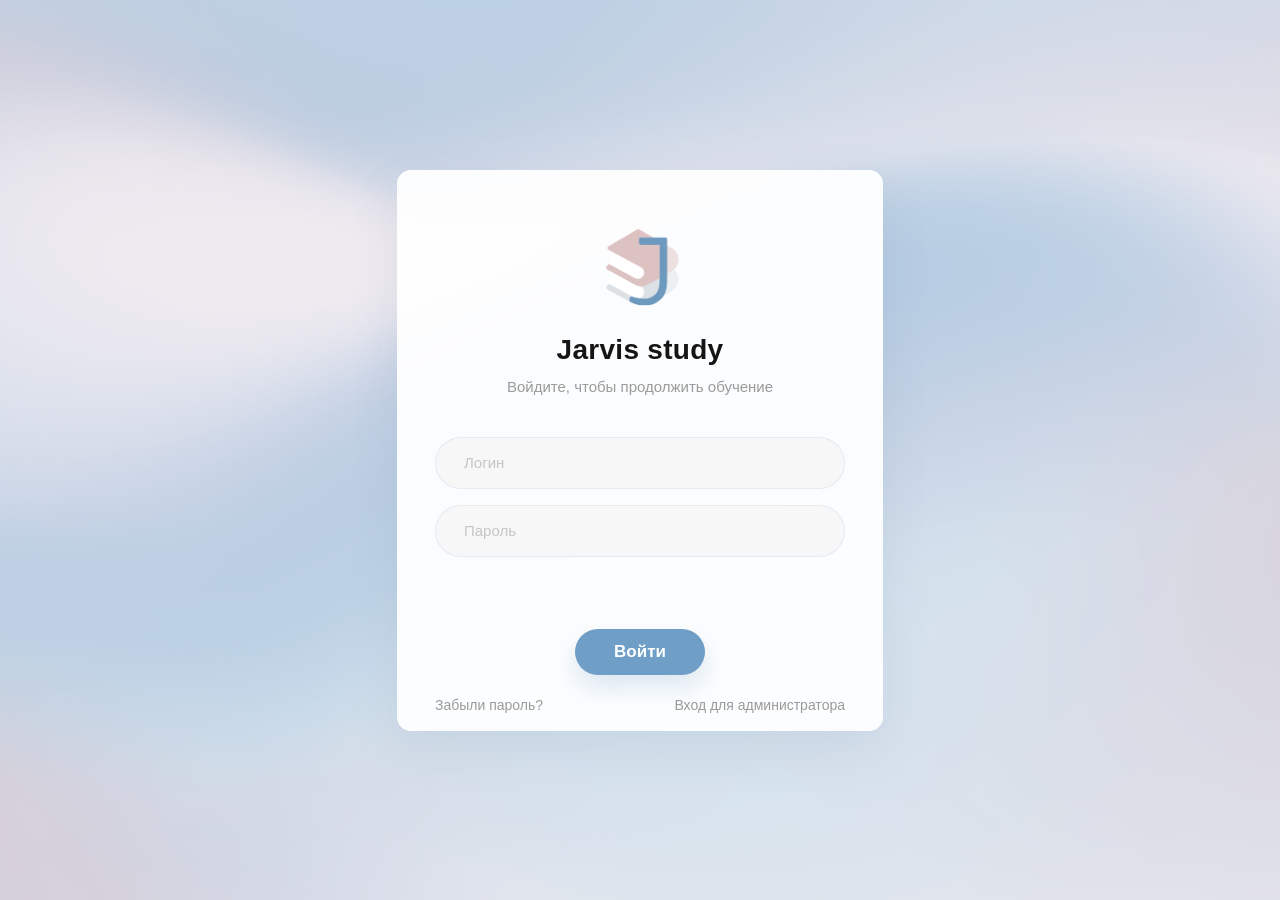
<file: templates/login.html>
<!DOCTYPE html>
<html lang="ru">
<head>
    <meta charset="UTF-8">
    <meta name="viewport" content="width=device-width, initial-scale=1.0">
    <title>Вход | Jarvis Study</title>
    <style>
        * {
            box-sizing: border-box;
        }

        :root {
            --page-bg: #e9edf6;
            --card-bg: rgba(255, 255, 255, 0.93);
            --text-main: #151515;
            --text-muted: #9a9a9a;
            --field-bg: #f7f7f7;
            --field-border: rgba(111, 159, 199, 0.14);
            --button-bg: #6f9fc7;
            --button-hover: #668fb3;
            --button-shadow: rgba(111, 159, 199, 0.24);
            --error-text: #c76666;
            --success-text: #56a36d;
        }

        body {
            margin: 0;
            min-height: 100vh;
            display: flex;
            align-items: center;
            justify-content: center;
            padding: 24px;
            font-family: "Segoe UI", Arial, sans-serif;
            background-color: var(--page-bg);
            background-image: url("login-background.png");
            background-position: center;
            background-repeat: no-repeat;
            background-size: cover;
            color: var(--text-main);
        }

        .login-card {
            width: min(100%, 486px);
            min-height: 560px;
            padding: 30px 38px 18px;
            background: var(--card-bg);
            border-radius: 14px;
            box-shadow: 0 18px 48px rgba(105, 125, 154, 0.12);
            backdrop-filter: blur(10px);
            display: flex;
            flex-direction: column;
            align-items: center;
        }

        .logo-wrap {
            width: 126px;
            height: 126px;
            margin-top: 6px;
            display: flex;
            align-items: center;
            justify-content: center;
        }

        .logo-wrap img {
            width: 100%;
            height: 100%;
            object-fit: contain;
            display: block;
        }

        .login-title {
            margin: 2px 0 0;
            font-size: 28px;
            font-weight: 700;
            letter-spacing: 0.01em;
        }

        .login-subtitle {
            margin: 12px 0 0;
            font-size: 15px;
            color: var(--text-muted);
            text-align: center;
        }

        .login-form {
            width: 100%;
            margin-top: 42px;
            display: flex;
            flex-direction: column;
            align-items: center;
            gap: 16px;
        }

        .login-field {
            width: 100%;
            height: 52px;
            padding: 0 28px;
            border: 1px solid var(--field-border);
            border-radius: 999px;
            background: var(--field-bg);
            color: #4b4b4b;
            font-size: 15px;
            transition: border-color 0.2s ease, box-shadow 0.2s ease, background-color 0.2s ease;
        }

        .login-field::placeholder {
            color: #c6c6c6;
        }

        .login-field:focus {
            outline: none;
            background: #ffffff;
            border-color: rgba(111, 159, 199, 0.48);
            box-shadow: 0 0 0 4px rgba(111, 159, 199, 0.12);
        }

        .form-status {
            width: 100%;
            min-height: 18px;
            margin-top: 2px;
            text-align: center;
            font-size: 13px;
            color: var(--error-text);
        }

        .form-status--success {
            color: var(--success-text);
        }

        .login-button {
            margin-top: 20px;
            min-width: 130px;
            height: 46px;
            padding: 0 38px;
            border: none;
            border-radius: 999px;
            background: var(--button-bg);
            color: #ffffff;
            font-size: 17px;
            font-weight: 700;
            cursor: pointer;
            box-shadow: 0 12px 24px var(--button-shadow);
            transition: background-color 0.2s ease, transform 0.18s ease, box-shadow 0.18s ease, opacity 0.18s ease;
        }

        .login-button:hover {
            background: var(--button-hover);
            transform: translateY(-1px);
        }

        .login-button:disabled {
            opacity: 0.72;
            cursor: wait;
            transform: none;
            box-shadow: 0 8px 18px rgba(111, 159, 199, 0.16);
        }

        .card-footer {
            width: 100%;
            margin-top: auto;
            padding-top: 22px;
            display: flex;
            align-items: center;
            justify-content: flex-start;
            gap: 16px;
            font-size: 14px;
            color: var(--text-muted);
        }

        .card-footer a {
            color: inherit;
            text-decoration: none;
        }

        .card-footer a:hover {
            color: #7f7f7f;
        }

        .card-footer__admin {
            margin-left: auto;
        }

        @media (max-width: 640px) {
            body {
                padding: 16px;
            }

            .login-card {
                min-height: 0;
                padding: 24px 22px 18px;
            }

            .login-title {
                font-size: 25px;
            }

            .login-form {
                margin-top: 32px;
            }
        }
    </style>
</head>
<body>
    <main class="login-card">
        <div class="logo-wrap" aria-hidden="true">
            <img src="brand-logo.png" alt="">
        </div>

        <h1 class="login-title">Jarvis study</h1>
        <p class="login-subtitle">Войдите, чтобы продолжить обучение</p>

        <form id="login-form" class="login-form">
            <input id="username" class="login-field" type="text" placeholder="Логин" autocomplete="username" required>
            <input id="password" class="login-field" type="password" placeholder="Пароль" autocomplete="current-password" required>

            <div id="form-status" class="form-status" aria-live="polite"></div>

            <button id="login-button" type="submit" class="login-button">Войти</button>
        </form>

        <div class="card-footer">
            <a href="#">Забыли пароль?</a>
            <a class="card-footer__admin" href="/?mode=admin">Вход для администратора</a>
        </div>
    </main>

    <script>
        const loginForm = document.getElementById("login-form");
        const usernameInput = document.getElementById("username");
        const passwordInput = document.getElementById("password");
        const loginButton = document.getElementById("login-button");
        const formStatus = document.getElementById("form-status");
        const loginSubtitle = document.querySelector(".login-subtitle");
        const adminLink = document.querySelector(".card-footer__admin");
        const searchParams = new URLSearchParams(window.location.search);
        const isAdminMode = searchParams.get("mode") === "admin";

        if (isAdminMode) {
            loginSubtitle.textContent = "Вход для администратора";
            if (adminLink) {
                adminLink.textContent = "Обычный вход";
                adminLink.href = "/";
            }
        }

        function setStatus(message, tone = "") {
            formStatus.textContent = message;
            formStatus.className = `form-status${tone ? ` form-status--${tone}` : ""}`;
        }

        loginForm.addEventListener("submit", async (event) => {
            event.preventDefault();
            const username = usernameInput.value.trim();
            const password = passwordInput.value;

            if (!username || !password) {
                setStatus("Введите логин и пароль.");
                return;
            }

            loginButton.disabled = true;
            setStatus("");

            try {
                const response = await fetch("/api/login", {
                    method: "POST",
                    headers: {
                        "Content-Type": "application/json"
                    },
                    body: JSON.stringify({ username, password })
                });

                const payload = await response.json();
                if (!response.ok || !(payload.ok || payload.success)) {
                    throw new Error(payload.error || "Не удалось войти.");
                }

                setStatus("Вход выполнен. Перенаправляем...", "success");
                window.location.href = payload.redirect || "/dashboard";
            } catch (error) {
                setStatus(error.message || "Ошибка входа.");
            } finally {
                loginButton.disabled = false;
            }
        });
    </script>
</body>
</html>
</file>
